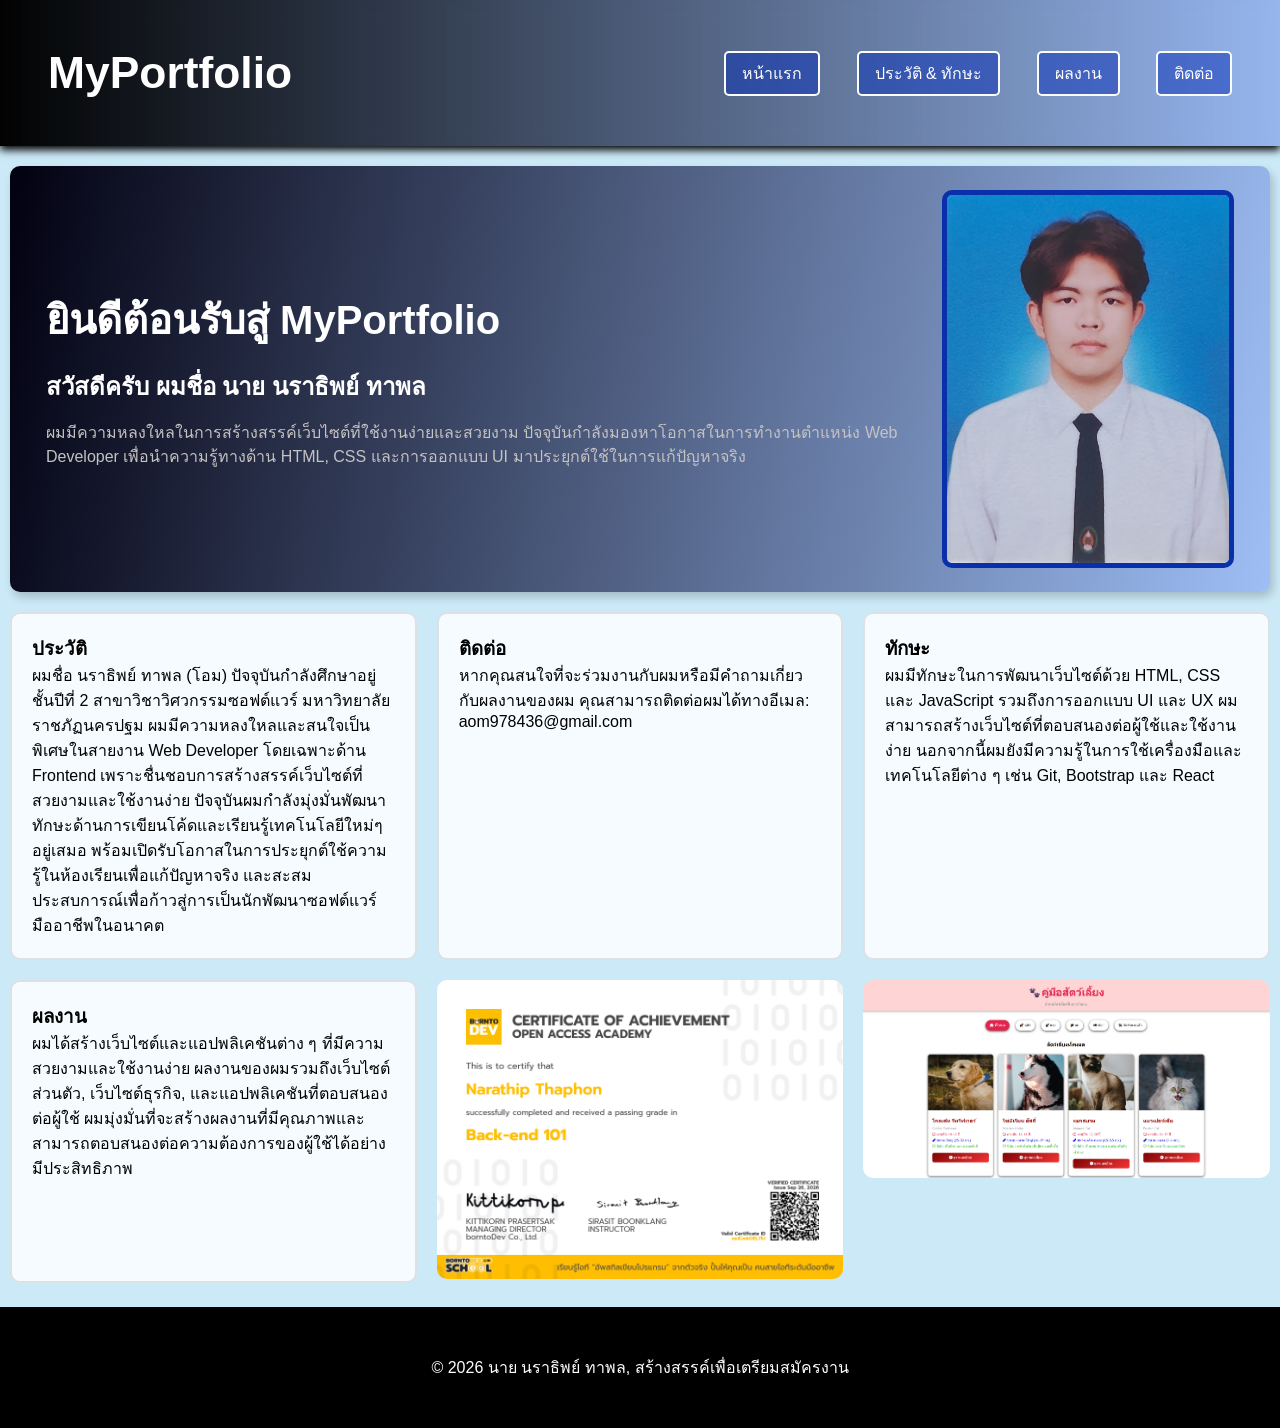
<file: index.html>
<!DOCTYPE html>
<html lang="en">
<head>
    <meta charset="UTF-8">
    <meta name="viewport" content="width=device-width, initial-scale=1.0">
    <title>MiniProject</title>
    <link rel="stylesheet" href="css/index.css">
</head>
<body>
    <header>
        <div class="header">
            <h2>MyPortfolio</h2>
        </div>
        <nav>
            <a href="index.html">หน้าแรก</a>
            <a href="about&skills.html">ประวัติ & ทักษะ</a>
            <a href="projects.html">ผลงาน</a>
            <a href="contact.html">ติดต่อ</a>
        </nav>
    </header>
    <main class="content">
        <section class="head">
            <div>
                <h1>ยินดีต้อนรับสู่ MyPortfolio</h1>
                <h2>สวัสดีครับ ผมชื่อ นาย นราธิพย์ ทาพล</h2>
                <p> ผมมีความหลงใหลในการสร้างสรรค์เว็บไซต์ที่ใช้งานง่ายและสวยงาม ปัจจุบันกำลังมองหาโอกาสในการทำงานตำแหน่ง Web Developer เพื่อนำความรู้ทางด้าน HTML, CSS และการออกแบบ UI มาประยุกต์ใช้ในการแก้ปัญหาจริง</p>
            </div>
            <div>
                <img src="img/profile.jpg" alt="Profile Picture">
            </div>
        </section>
        <section class="about-grid">
            <article class="about">
                <h3>ประวัติ</h3>
                <p> ผมชื่อ นราธิพย์ ทาพล (โอม) ปัจจุบันกำลังศึกษาอยู่ชั้นปีที่ 2 สาขาวิชาวิศวกรรมซอฟต์แวร์ มหาวิทยาลัยราชภัฏนครปฐม ผมมีความหลงใหลและสนใจเป็นพิเศษในสายงาน Web Developer โดยเฉพาะด้าน Frontend เพราะชื่นชอบการสร้างสรรค์เว็บไซต์ที่สวยงามและใช้งานง่าย ปัจจุบันผมกำลังมุ่งมั่นพัฒนาทักษะด้านการเขียนโค้ดและเรียนรู้เทคโนโลยีใหม่ๆ อยู่เสมอ พร้อมเปิดรับโอกาสในการประยุกต์ใช้ความรู้ในห้องเรียนเพื่อแก้ปัญหาจริง และสะสมประสบการณ์เพื่อก้าวสู่การเป็นนักพัฒนาซอฟต์แวร์มืออาชีพในอนาคต</p>
            </article>
            <article class="contact">
                <h3>ติดต่อ</h3>
                <p> หากคุณสนใจที่จะร่วมงานกับผมหรือมีคำถามเกี่ยวกับผลงานของผม คุณสามารถติดต่อผมได้ทางอีเมล: aom978436@gmail.com</p>
            </article>
            <article class="skills">
                <h3>ทักษะ</h3>
                <p> ผมมีทักษะในการพัฒนาเว็บไซต์ด้วย HTML, CSS และ JavaScript รวมถึงการออกแบบ UI และ UX ผมสามารถสร้างเว็บไซต์ที่ตอบสนองต่อผู้ใช้และใช้งานง่าย นอกจากนี้ผมยังมีความรู้ในการใช้เครื่องมือและเทคโนโลยีต่าง ๆ เช่น Git, Bootstrap และ React</p>
            </article>
        </section>
        <section class="projects-grid">
            <article class="projects">
                <h3>ผลงาน</h3>
                <p> ผมได้สร้างเว็บไซต์และแอปพลิเคชันต่าง ๆ ที่มีความสวยงามและใช้งานง่าย ผลงานของผมรวมถึงเว็บไซต์ส่วนตัว, เว็บไซต์ธุรกิจ, และแอปพลิเคชันที่ตอบสนองต่อผู้ใช้ ผมมุ่งมั่นที่จะสร้างผลงานที่มีคุณภาพและสามารถตอบสนองต่อความต้องการของผู้ใช้ได้อย่างมีประสิทธิภาพ</p>
            </article>
                <div>
                    <img src="img/borntodev-academy_Back-end 101_certificate.png" alt="Profile Picture">
                </div>
                <div>
                    <img src="img/pet.png" alt="Profile Picture">
                </div>
        </section>
    </main>
        <footer>
            <p>&copy; 2026 นาย นราธิพย์ ทาพล, สร้างสรรค์เพื่อเตรียมสมัครงาน</p>
        </footer>
</body>
</html>
</file>
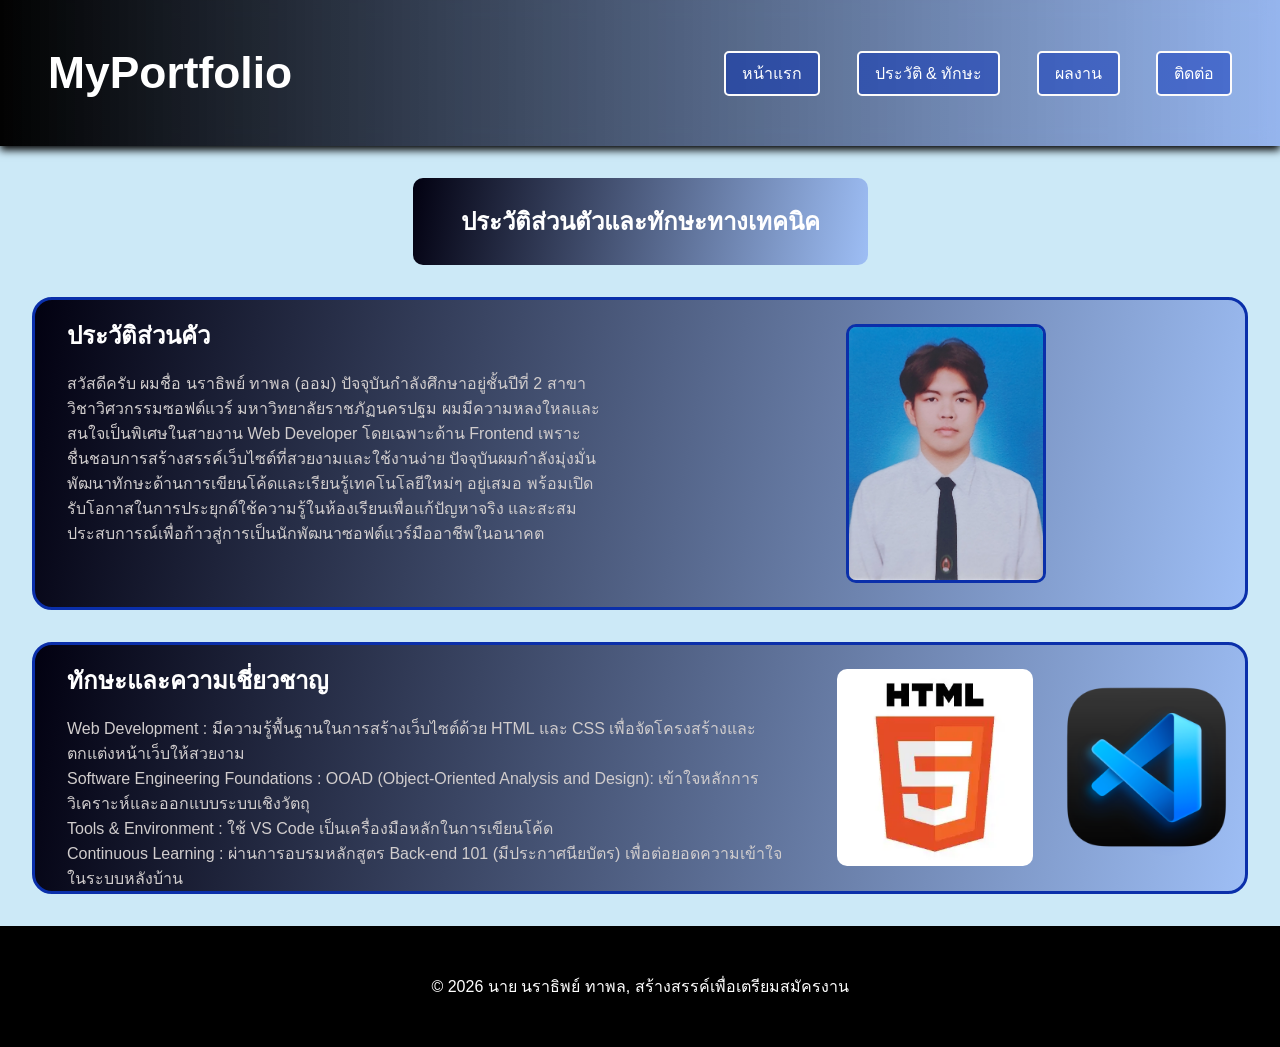
<file: about&skills.html>
<!DOCTYPE html>
<html lang="en">
<head>
    <meta charset="UTF-8">
    <meta name="viewport" content="width=device-width, initial-scale=1.0">
    <title>Document</title>
    <link rel="stylesheet" href="css/index.css">
    <link rel="stylesheet" href="css/about.css">
</head>
<body>
    <header>
        <div class="header">
            <h2>MyPortfolio</h2>
        </div>
        <nav>
            <a href="index.html">หน้าแรก</a>
            <a href="about&skills.html">ประวัติ & ทักษะ</a>
            <a href="projects.html">ผลงาน</a>
            <a href="contact.html">ติดต่อ</a>
        </nav>
    </header>
        <section class="Formatting-about">
            <h1>ประวัติส่วนตัวและทักษะทางเทคนิค</h1>
        </section>
        <div>
            <section class="card-colum2">
                <div>
                    <h1>ประวัติส่วนคัว</h1>
                    <p>สวัสดีครับ ผมชื่อ นราธิพย์ ทาพล (ออม) ปัจจุบันกำลังศึกษาอยู่ชั้นปีที่ 2 สาขาวิชาวิศวกรรมซอฟต์แวร์ มหาวิทยาลัยราชภัฏนครปฐม ผมมีความหลงใหลและสนใจเป็นพิเศษในสายงาน Web Developer โดยเฉพาะด้าน Frontend เพราะชื่นชอบการสร้างสรรค์เว็บไซต์ที่สวยงามและใช้งานง่าย ปัจจุบันผมกำลังมุ่งมั่นพัฒนาทักษะด้านการเขียนโค้ดและเรียนรู้เทคโนโลยีใหม่ๆ อยู่เสมอ พร้อมเปิดรับโอกาสในการประยุกต์ใช้ความรู้ในห้องเรียนเพื่อแก้ปัญหาจริง และสะสมประสบการณ์เพื่อก้าวสู่การเป็นนักพัฒนาซอฟต์แวร์มืออาชีพในอนาคต</p>
                </div>
                <div>
                    <img src="img/profile.jpg" alt="Profile Picture">
                </div>
            </section>
            <section class="card-colum3">
                <div>
                    <h1>ทักษะและความเชี่ยวชาญ</h1>
                    <ul>
                        <li>Web Development : มีความรู้พื้นฐานในการสร้างเว็บไซต์ด้วย HTML และ CSS เพื่อจัดโครงสร้างและตกแต่งหน้าเว็บให้สวยงาม</li>
                        <li>Software Engineering Foundations : OOAD (Object-Oriented Analysis and Design): เข้าใจหลักการวิเคราะห์และออกแบบระบบเชิงวัตถุ</li>
                        <li>Tools & Environment : ใช้ VS Code เป็นเครื่องมือหลักในการเขียนโค้ด</li>
                        <li>Continuous Learning : ผ่านการอบรมหลักสูตร Back-end 101 (มีประกาศนียบัตร) เพื่อต่อยอดความเข้าใจในระบบหลังบ้าน</li>
                    </ul>
                </div>
                <div>
                    <img src="img/HTML.png" alt="Profile Picture">
                </div>
                <div>
                    <img src="img/vs2.jpg" alt="Profile Picture">
                </div>
            </section>
        </div>
        <footer>
            <p>&copy; 2026 นาย นราธิพย์ ทาพล, สร้างสรรค์เพื่อเตรียมสมัครงาน</p>
        </footer>
</body>
</html>
</file>
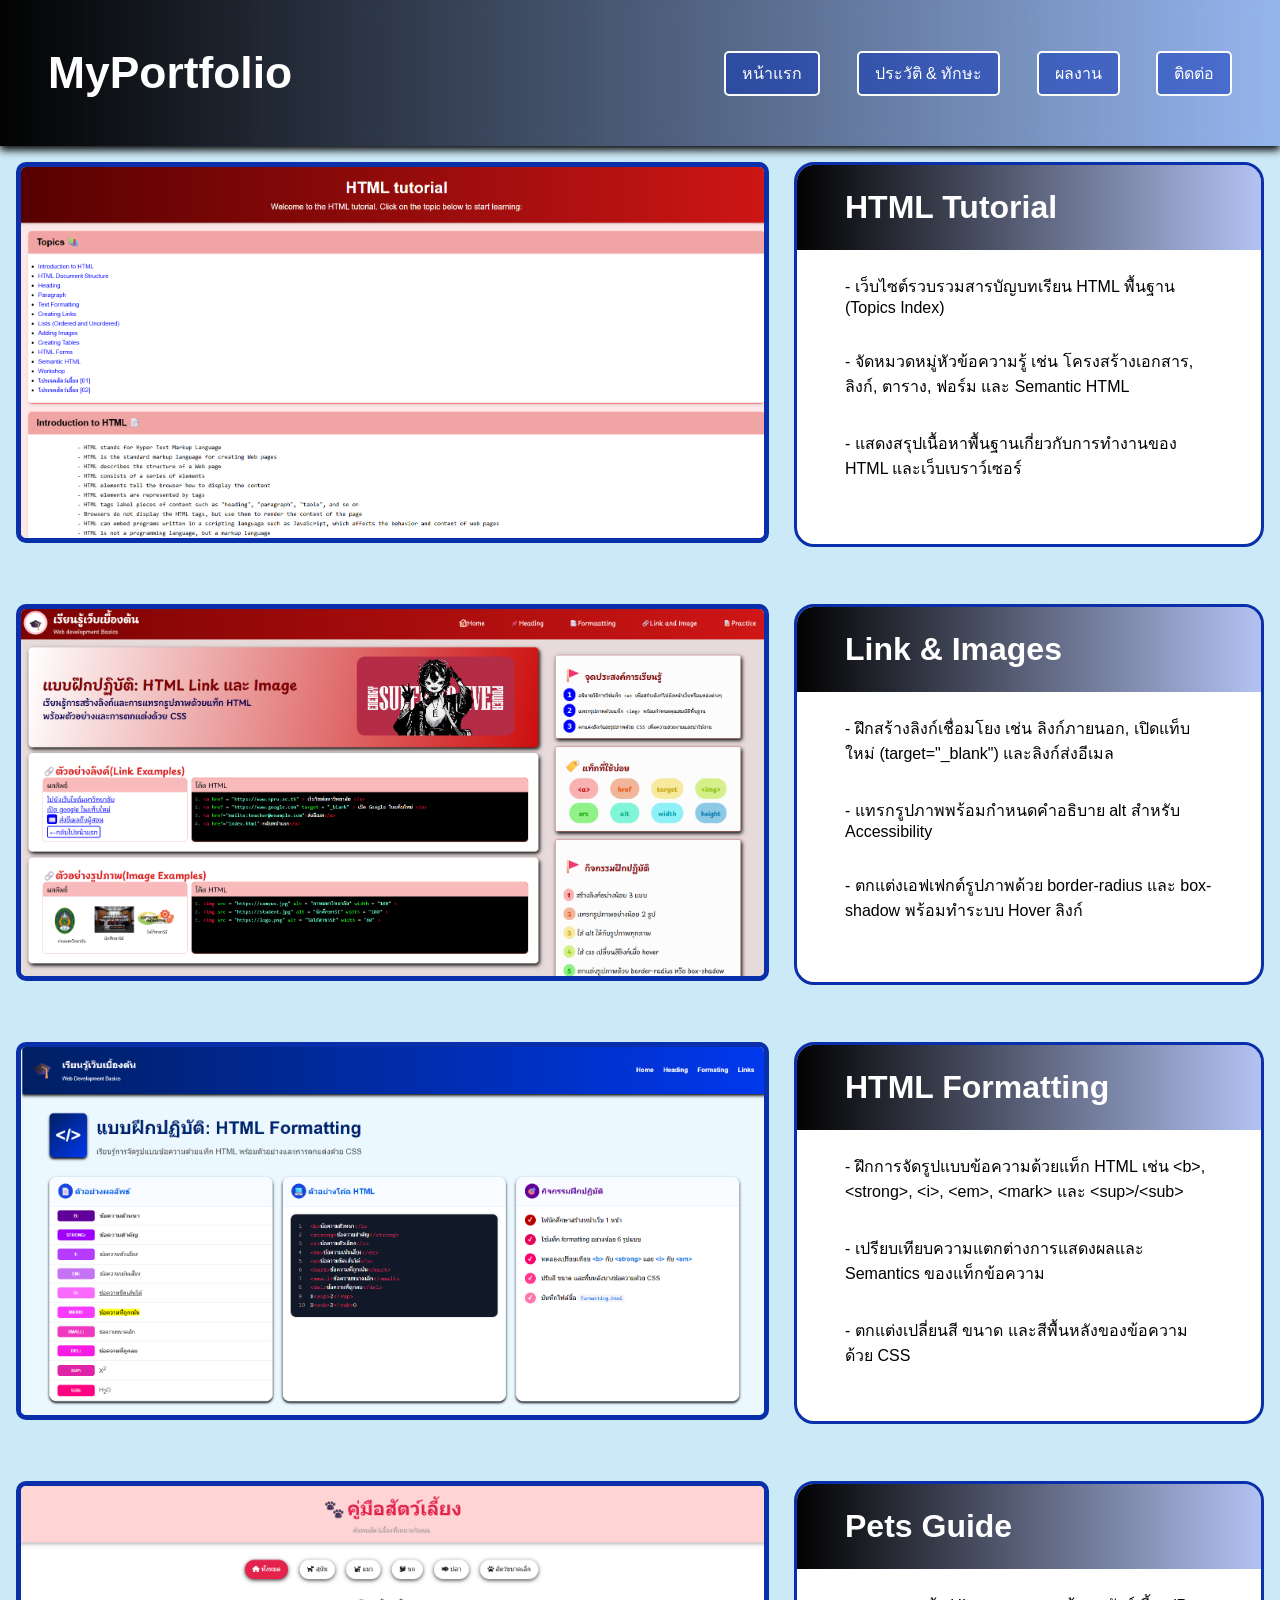
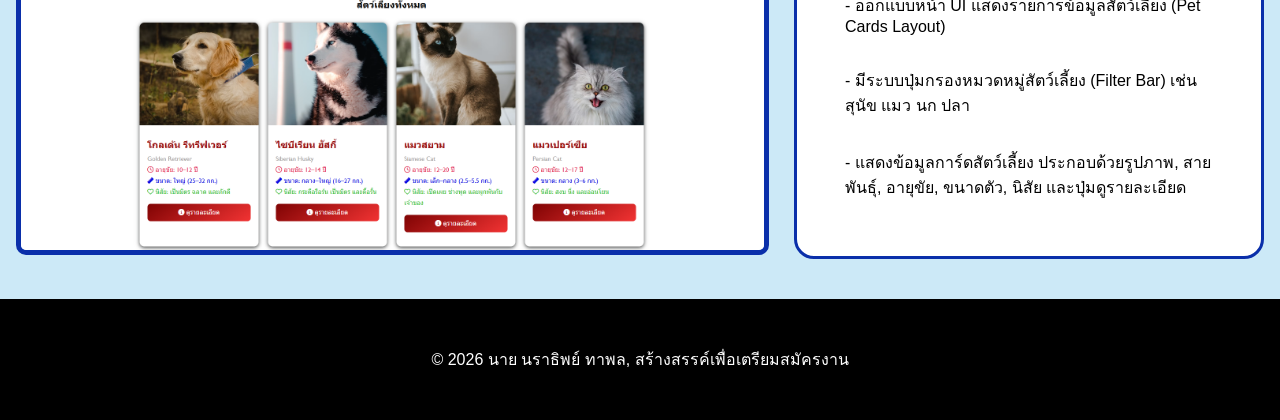
<file: projects.html>
<!DOCTYPE html>
<html lang="en">
<head>
    <meta charset="UTF-8">
    <meta name="viewport" content="width=device-width, initial-scale=1.0">
    <title>Document</title>
    <link rel="stylesheet" href="css/index.css">
    <link rel="stylesheet" href="css/projects.css">
</head>
<body>
    <header>
        <div class="header">
            <h2>MyPortfolio</h2>
        </div>
        <nav>
            <a href="index.html">หน้าแรก</a>
            <a href="about&skills.html">ประวัติ & ทักษะ</a>
            <a href="projects.html">ผลงาน</a>
            <a href="contact.html">ติดต่อ</a>
        </nav>
    </header>
    <section class="colum">
        <div>
            <img src="img/HTML tutorial.png" alt="Profile Picture">
        </div>
        <article class="description">
            <h1>HTML Tutorial</h1>
            <p>- เว็บไซต์รวบรวมสารบัญบทเรียน HTML พื้นฐาน (Topics Index)</p>
            <p>- จัดหมวดหมู่หัวข้อความรู้ เช่น โครงสร้างเอกสาร, ลิงก์, ตาราง, ฟอร์ม และ Semantic HTML</p>
            <p>- แสดงสรุปเนื้อหาพื้นฐานเกี่ยวกับการทำงานของ HTML และเว็บเบราว์เซอร์</p>
        </article>
        <div>
            <img src="img/addimg.png" alt="Profile Picture">
        </div>
        <article class="description">
            <h1>Link & Images</h1>
            <p>- ฝึกสร้างลิงก์เชื่อมโยง เช่น ลิงก์ภายนอก, เปิดแท็บใหม่ (target="_blank") และลิงก์ส่งอีเมล</p>
            <p>- แทรกรูปภาพพร้อมกำหนดคำอธิบาย alt สำหรับ Accessibility</p>
            <p>- ตกแต่งเอฟเฟกต์รูปภาพด้วย border-radius และ box-shadow พร้อมทำระบบ Hover ลิงก์</p>
        </article>
        <div>
            <img src="img/Formatting.png" alt="Profile Picture">
        </div>
        <article class="description">
            <h1>HTML Formatting</h1>
            <p>- ฝึกการจัดรูปแบบข้อความด้วยแท็ก HTML เช่น &lt;b&gt;, &lt;strong&gt;, &lt;i&gt;, &lt;em&gt;, &lt;mark&gt; และ &lt;sup&gt;/&lt;sub&gt;</p>
            <p>- เปรียบเทียบความแตกต่างการแสดงผลและ Semantics ของแท็กข้อความ</p>
            <p>- ตกแต่งเปลี่ยนสี ขนาด และสีพื้นหลังของข้อความด้วย CSS</p>
        </article>
        <div>
            <img src="img/pet.png" alt="Profile Picture">
        </div>
        <article class="description">
            <h1>Pets Guide</h1>
            <p>- ออกแบบหน้า UI แสดงรายการข้อมูลสัตว์เลี้ยง (Pet Cards Layout)</p>
            <p>- มีระบบปุ่มกรองหมวดหมู่สัตว์เลี้ยง (Filter Bar) เช่น สุนัข แมว นก ปลา</p>
            <p>- แสดงข้อมูลการ์ดสัตว์เลี้ยง ประกอบด้วยรูปภาพ, สายพันธุ์, อายุขัย, ขนาดตัว, นิสัย และปุ่มดูรายละเอียด</p>
        </article>
    </section>
    <footer>
        <p>&copy; 2026 นาย นราธิพย์ ทาพล, สร้างสรรค์เพื่อเตรียมสมัครงาน</p>
    </footer>
</body>
</html>
</file>
<file: css/index.css>
* {
  margin: 0;
  padding: 0;
  box-sizing: border-box;
}
html {
  scroll-behavior: smooth;
}
body {
  font-family: 'Poppins', sans-serif;
  background-color: rgba(89, 185, 230, 0.301);
}
/* ---------------------------header------------------------------ */
header {
  background: linear-gradient(to right, #000000fd, #4c6fe26c);
  color: white;
  display: flex;
  justify-content: space-between;
  align-items: center;
  box-shadow: 0 4px 8px black;
  padding: 3rem;
  position: sticky;
  top: 0;
  z-index: 999;
  backdrop-filter: blur(10px);
}.header{
    font-size: 1.85rem;
}
/* ---------------------------nav------------------------------ */
nav a {
  color: white;
  text-decoration: none;
  margin-left: 2rem;
  border: 2px solid rgb(252, 251, 251);
  padding: 0.5rem 1rem;
  border-radius: 5px;
  background-color: rgba(7, 48, 182, 0.514);
  display: inline-block;
  transition: transform 0.25s ease, background-color 0.25s ease, box-shadow 0.25s ease;
  user-select: none;
  cursor: pointer;
}
nav a:hover {
  background-color: rgb(244, 248, 248);
  color: rgb(2, 2, 2);
  transition: transform 0.25s;
  user-select: none;transform: translateY(-7px);
  box-shadow: 0 6px 14px gray;
}
/* ------------------------- main ---------------------------------- */
.content {
  margin: 20px 10px;
}
.head {
  display: grid;
  grid-template-columns: 1.5fr 0.5fr;
  gap: 20px;
  align-items: center;                 
  background: linear-gradient(100deg, rgb(2, 1, 17), rgba(110, 146, 243, 0.493));
  border-radius: 10px;
  padding: 24px 36px;
  box-shadow: 3px 5px 10px rgba(0,0,0,0.2);
  color: white;
}
.head h1 {
  font-size: 2.5rem;
  margin-bottom: 15px;
}
.head h2 {
  font-size: 1.5rem;
  margin-bottom: 15px;
}
.head p {
  font-size: 1rem;
  line-height: 1.5;
  color: rgb(197, 194, 194);
  max-width: 1000px;
}
.head img {
  width: 100%;
  max-width: 300px;
  height: auto;
  border-radius: 10px;
  display: block;
  margin: 0 auto;
  border: 5px solid rgb(10, 47, 170);
}
/* ------------------------- art-grid ---------------------------------- */
.about-grid {
  margin-top: 20px;
  display: grid;
  grid-template-columns: repeat(3, 1fr);
  gap: 20px;
}
.about, .skills, .contact, .projects {
  border: 2px solid rgba(0, 0, 0, 0.1);
  border-radius: 10px;
  padding: 20px;
  background-color: rgba(255, 255, 255, 0.8);
}
.projects-grid {
  margin-top: 20px;
  display: grid;
  grid-template-columns: repeat(3, 1fr);
  gap: 20px;
}
.projects-grid img {
  width: 100%;
  height: auto;
  border-radius: 10px;
}
/* ------------------------- footer ---------------------------------- */
footer {
  background: black;
  padding: 3rem;
  color: white;
  text-align: center;
  margin-top: 1.5rem;
}
/* ---------------------------responsive------------------------------ */
@media (max-width: 441px) {
    header {
        flex-direction: column;
        justify-content: center;
        align-items: center;
        padding: 1.2rem 1rem;
        gap: 15px;
        height: auto;
    }
    .header {
        font-size: 1.5rem;
        text-align: center;
    }
    nav {
        display: grid;
        grid-template-columns: repeat(2, 1fr);
        gap: 10px;
        width: 100%;
        max-width: 300px;
    }
    nav a {
        margin-left: 0;
        width: 100%;
        text-align: center;
        box-sizing: border-box;
    }
    .head{
        grid-template-columns: 1fr;
    }
    .about-grid {
        margin-top: 20px;
        display: grid;
        grid-template-columns: 1fr;
        gap: 20px;
    }
    .projects-grid {
        margin-top: 20px;
        display: grid;
        grid-template-columns: 1fr;
        gap: 20px;
    }
}
</file>
<file: css/about.css>
.Formatting-about{
    display: flex;
    justify-content: center;
    margin: 2rem;
}
.Formatting-about h1{
    color: white;
    background: linear-gradient(100deg, rgb(2, 1, 17), rgba(110, 146, 243, 0.493));
    padding: 1.5rem 3rem;
    border-radius: 10px;
}
/* ---------------------------card 2------------------------------ */
.card-colum2{
    display: grid;
    grid-template-columns: repeat(2 , 1fr);
    gap: 15px;
    margin: 0 2rem;
    border: 3px solid rgb(10, 47, 170);
    border-radius: 20px;
    color: white;
    background: linear-gradient(100deg, rgb(2, 1, 17), rgba(110, 146, 243, 0.493));
}
.card-colum2 h1 {
    padding: 1rem 2rem;
}
.card-colum2 p {
    padding: 0 2rem;
    color: rgb(209, 205, 205);
}
.card-colum2 img {
    width: 100%;
    max-width: 200px;  
    height: auto;
    border-radius: 10px;
    margin: 1.5rem auto;
    display: block;
    border: 3px solid rgb(10, 47, 170);
}
/* ---------------------------card 3------------------------------ */
.card-colum3{
    display: grid;
    grid-template-columns: 2fr 0.5fr 0.5fr;
    gap: 15px;
    margin: 2rem 2rem;
    border: 3px solid rgb(10, 47, 170);
    border-radius: 20px;
    color: white;
    background: linear-gradient(100deg, rgb(2, 1, 17), rgba(110, 146, 243, 0.493));
}
.card-colum3 h1 {
    padding: 1rem 2rem;
}
.card-colum3 ul li{
    padding: 0 2rem;
    list-style: none;
    color: rgb(209, 205, 205);
}
.card-colum3 img {
    width: 100%;
    max-width: 200px;  
    height: auto;
    border-radius: 10px;
    margin: 1.5rem auto;
    display: block;
}
/* ---------------------------responsive------------------------------ */
@media (max-width: 441px){
    .card-colum2{
        grid-template-columns: 1fr;
}
    .card-colum3{
        grid-template-columns: 1fr;
}
}
</file>
<file: css/projects.css>
.colum{
    display: grid;
    grid-template-columns: 1.5fr 1fr;
    gap: 25px;
}
.colum img {
    width: 100%;
    max-width: 100%;
    height: auto;
    border-radius: 10px;
    margin: 1rem;
    border: 5px solid rgb(10, 47, 170);
    object-fit: cover;
}
/* ---------------------------description------------------------------ */
.description{
    border: 3px solid rgb(10, 47, 170);
    margin: 1rem;
    background: white;
    border-radius: 20px;
    overflow: hidden;
}
.description h1 {
    margin-bottom: 1rem;
    padding: 1.5rem 3rem;
    font-weight: bold;
    font-size: 32px;
    background: linear-gradient(to right, #000000fd, #4c6fe26c);
    color: white;
}
.description p {
    margin-bottom: 1rem;
    padding: 0.5rem 3rem;
    font-size: 16px;
}
/* ---------------------------responsive------------------------------ */
@media (max-width: 441px){
    .colum{
        grid-template-columns: 1fr;
    }
    .colum img{
        max-width: 410px;
        margin: 15px 15px;
        padding: 0 ;
    }
    .description{
        margin: 0 15px;
    }
}
</file>
